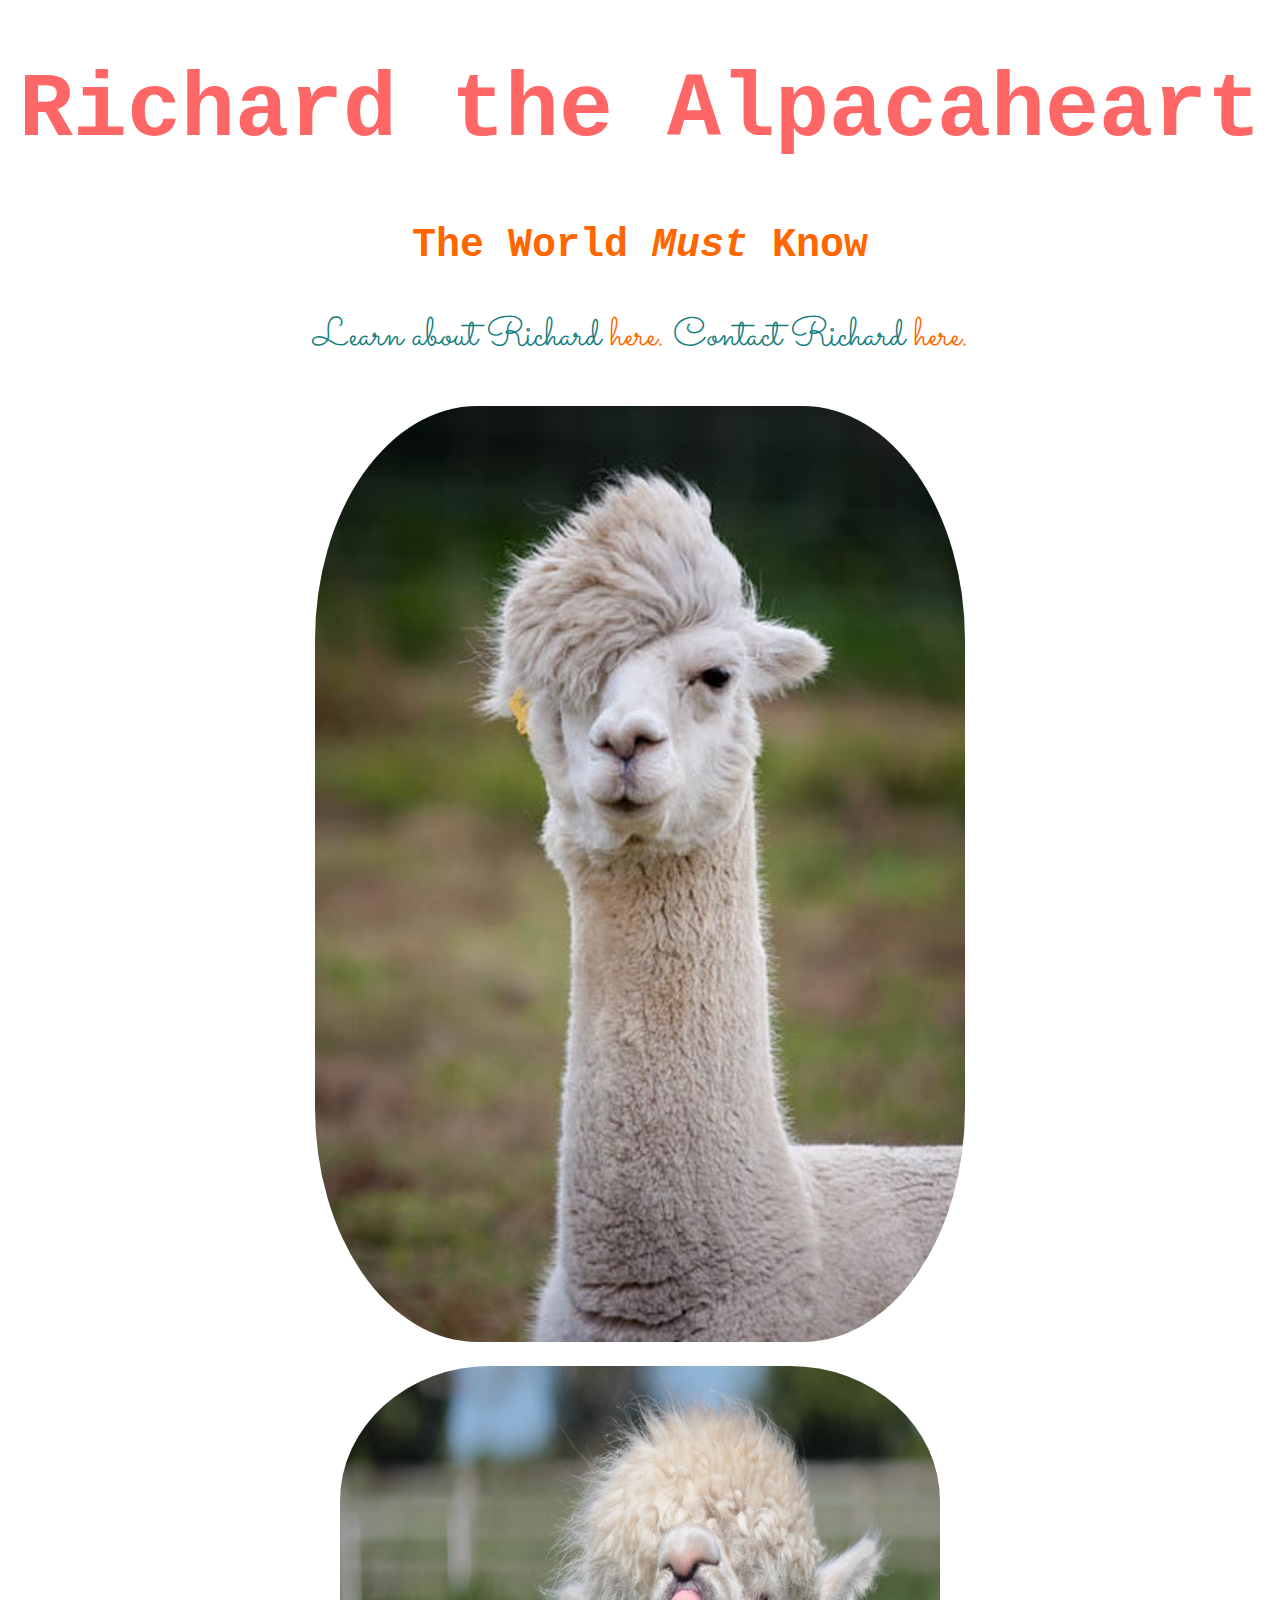
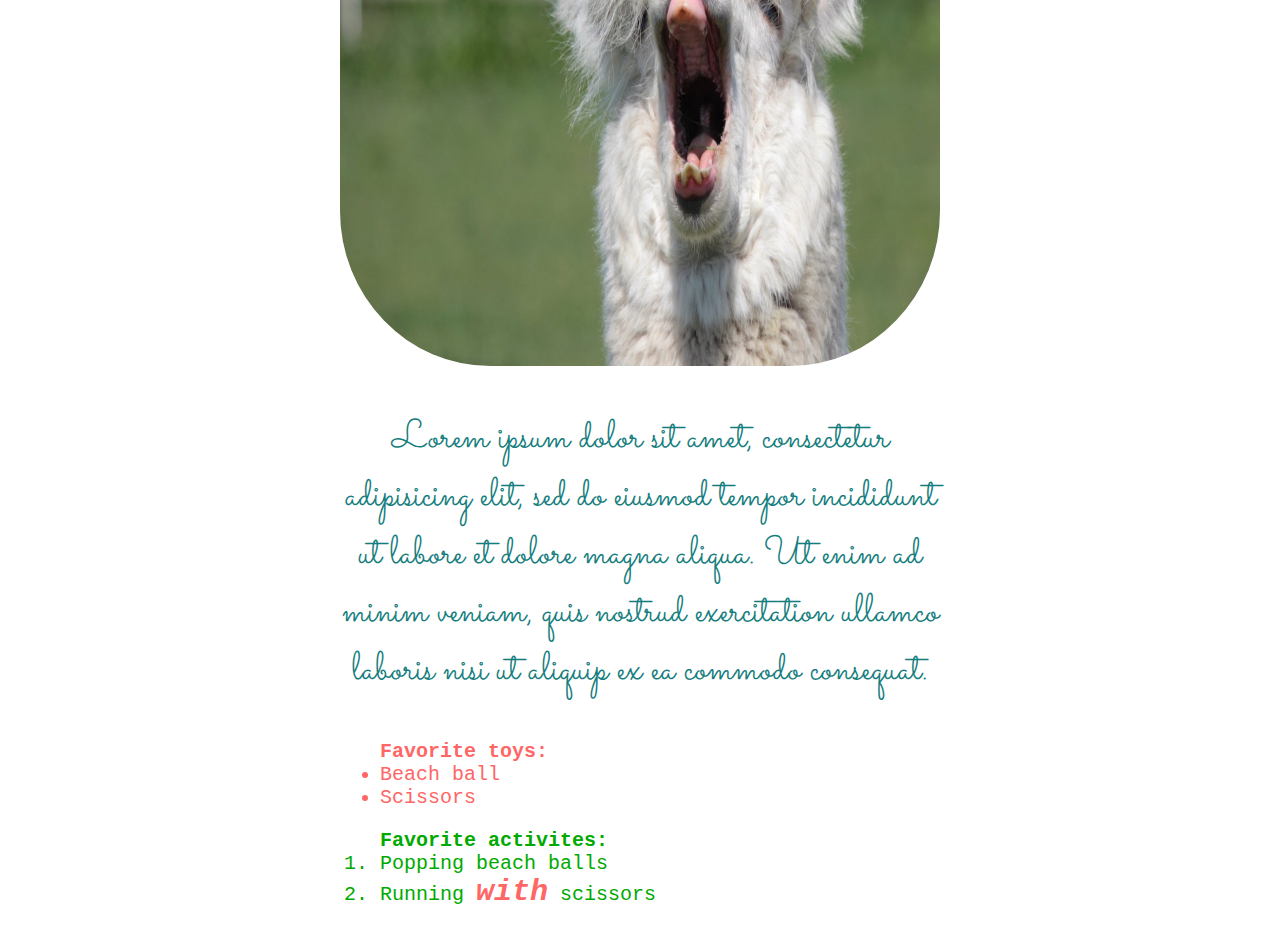
<file: index.html>
<!DOCTYPE html>
<html>
  <head>
    <meta charset="utf-8">
    <title>Richard the Alpacaheart</title>
    <link rel="stylesheet" href="css/style.css">
    <link href='https://fonts.googleapis.com/css?family=Sacramento' rel='stylesheet' type='text/css'>
  </head>
  <body>
    <h1>Richard the Alpacaheart</h1>
    <h2><a href="https://en.wikipedia.org/wiki/Alpaca">The World <em>Must</em> Know</a></h2>
    <p>
      Learn about Richard <a href="about.html">here.</a>
      Contact Richard <a href="contact.html">here.</a>
    </p>
    <img id="hair" src="img/alpaca-hair.jpg" alt="a good hair day" />
    <br>
    <img id="yawn" src="img/alpacayawn.jpg" alt="yawn" />
    <div class="otherhalf">
      <p>
            Lorem ipsum dolor sit amet, consectetur adipisicing elit, sed do eiusmod tempor incididunt ut labore et dolore magna aliqua. Ut enim ad minim veniam, quis nostrud exercitation ullamco laboris nisi ut aliquip ex ea commodo consequat. 
      </p>

      <ul>
        Favorite toys:
        <li>Beach ball</li>
        <li>Scissors</li>
      </ul>

      <ol>
        Favorite activites:
        <li>Popping beach balls</li>
        <li>Running <span><strong>with</strong></span> scissors</li>
      </ol>

    </div>
  </body>
</html>
</file>
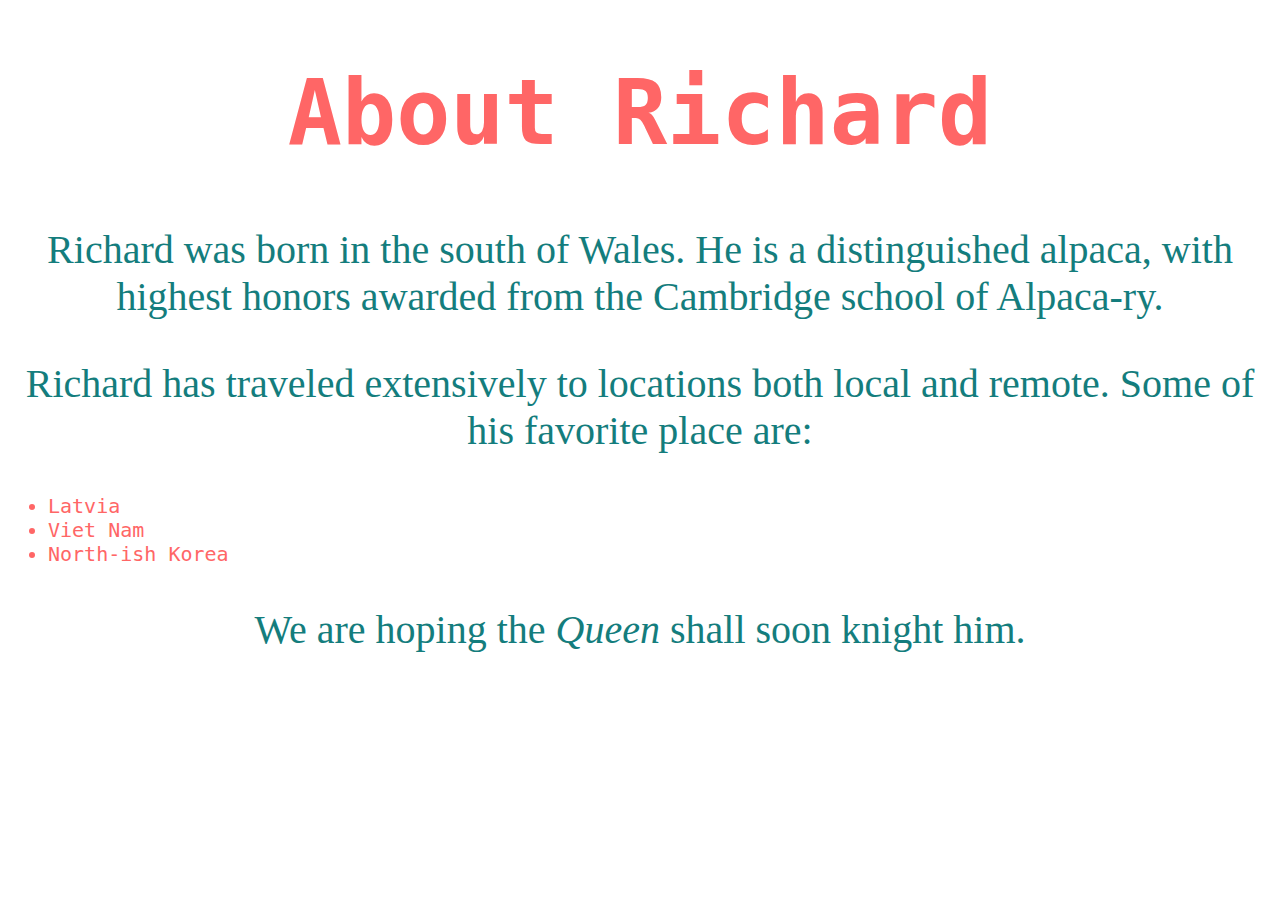
<file: about.html>
<!DOCTYPE html>
<html>
  <head>
    <meta charset="utf-8">
    <title>About Richard</title>
    <link rel="stylesheet" href="css/style.css">
  </head>
  <body>
    <h1>About Richard</h1>
    <p>
      Richard was born in the south of Wales.  He is a distinguished alpaca, with highest honors awarded from the Cambridge school of Alpaca-ry.
    </p>

    <p>
      Richard has traveled extensively to locations both local and remote.  Some of his favorite place are:
    </p>

    <ul>
      <li>Latvia</li>
      <li>Viet Nam</li>
      <li>North-ish Korea</li>
    </ul>

    <p>
      We are hoping the <em>Queen</em> shall soon knight him.
    </p>
  </body>
</html>
</file>
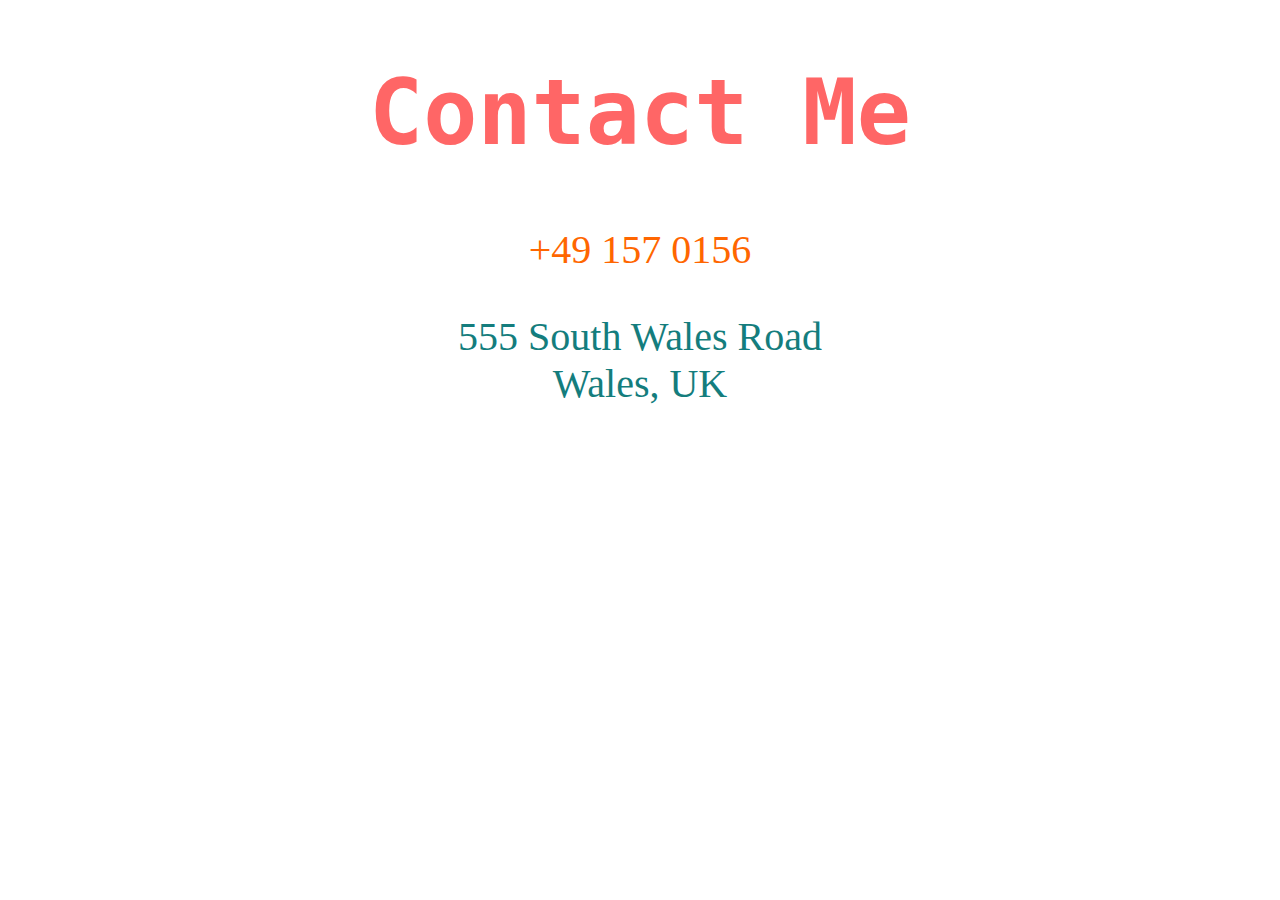
<file: contact.html>
<!DOCTYPE html>
<html>
  <head>
    <meta charset="utf-8">
    <title>Contact Richard</title>
    <link rel="stylesheet" href="css/style.css">
  </head>
  <body>
    <h1>Contact Me</h1>

    <p>
      <a href="tel:+491570156">+49 157 0156</a><br>
    </p>
    <p>
      555 South Wales Road <br>
      Wales, UK
    </p>
  </body>
</html>
</file>
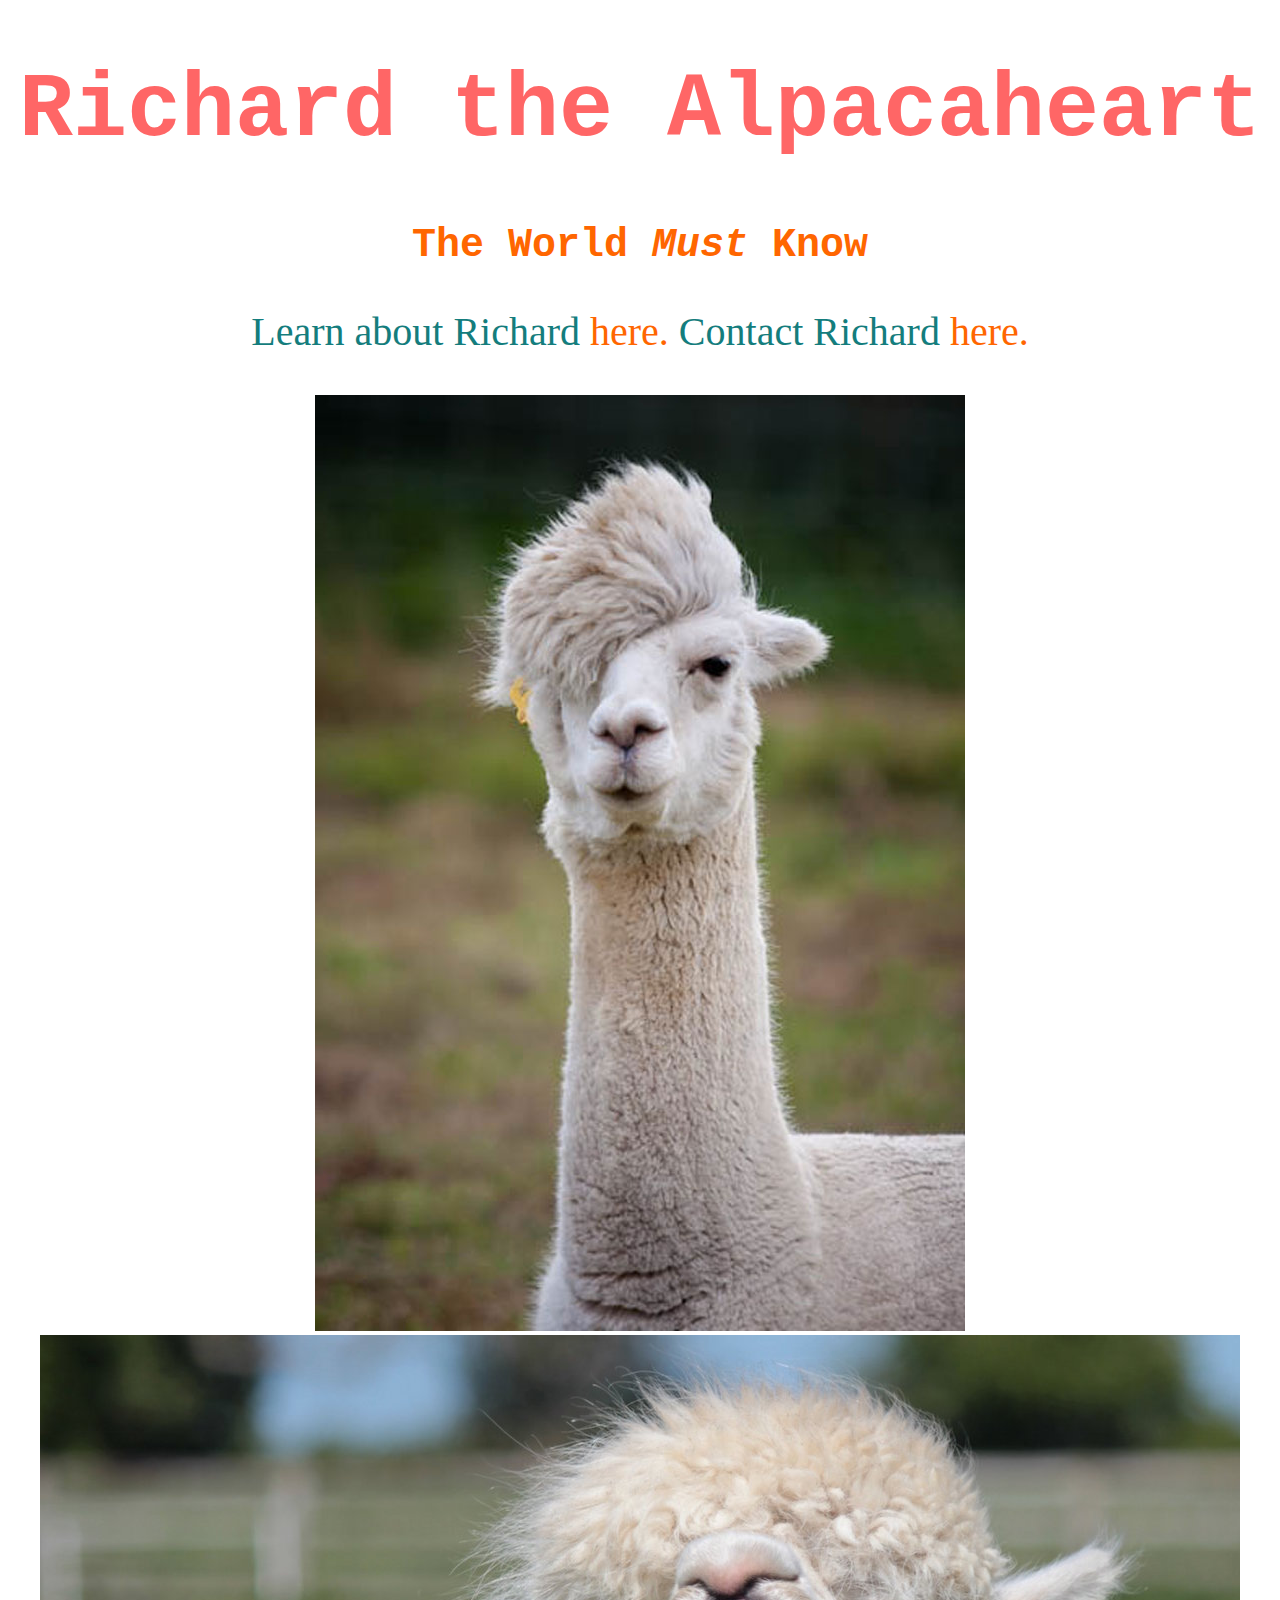
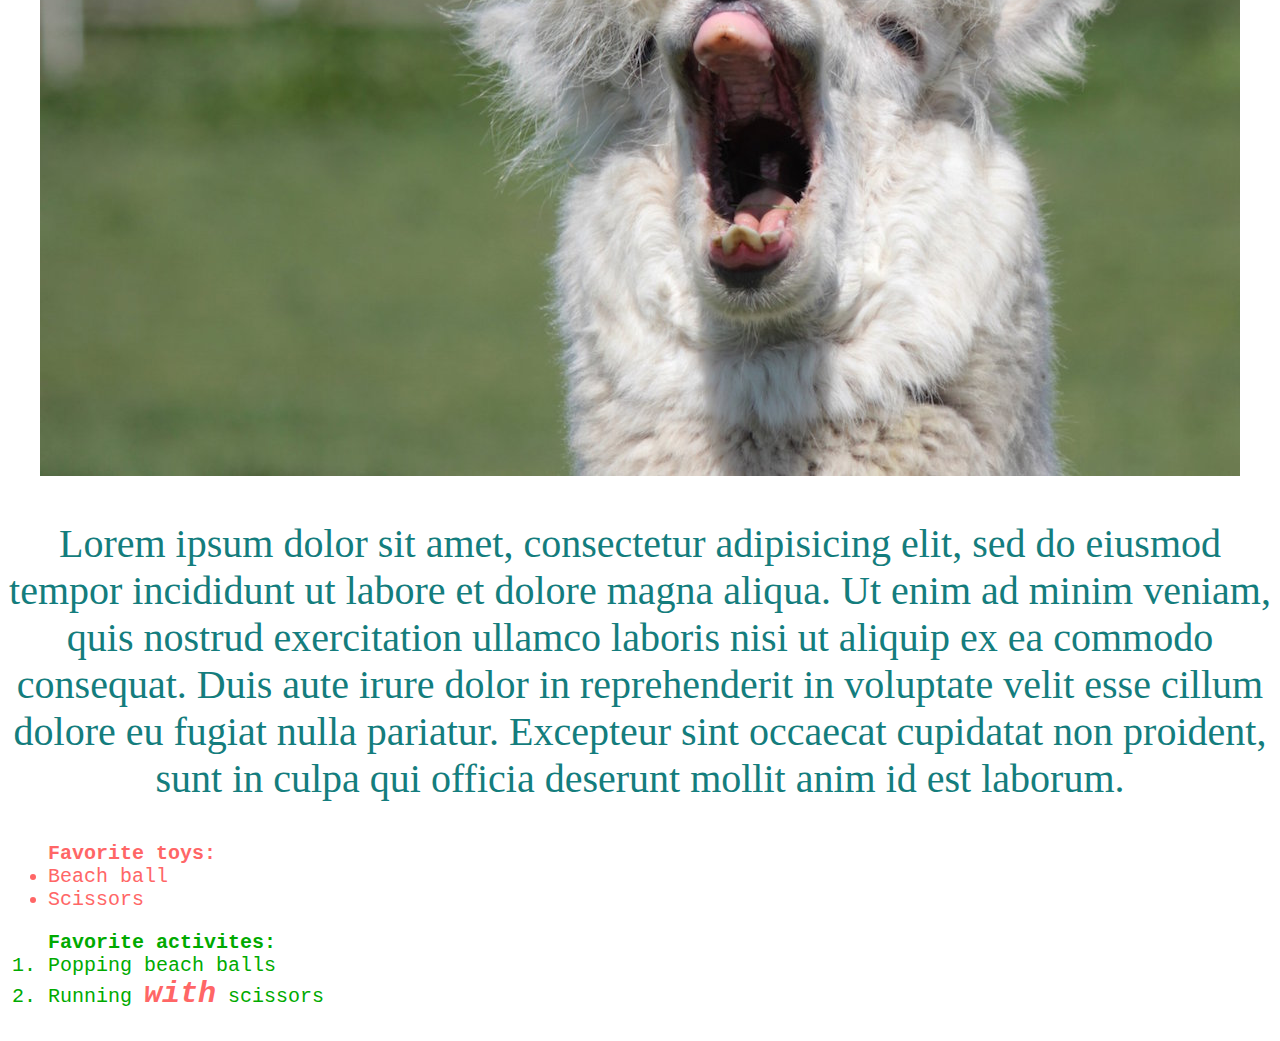
<file: pet-blog.html>
<!DOCTYPE html>
<html>
  <head>
    <meta charset="utf-8">
    <title>Richard the Alpacaheart</title>
    <link rel="stylesheet" href="css/style.css">
  </head>
  <body>
    <h1>Richard the Alpacaheart</h1>
    <h2><a href="https://en.wikipedia.org/wiki/Alpaca">The World <em>Must</em> Know</a></h2>
    <p>
      Learn about Richard <a href="about.html">here.</a>
      Contact Richard <a href="contact.html">here.</a>
    </p>
    <img src="img/alpaca-hair.jpg" alt="a good hair day" />
    <img src="img/alpacayawn.jpg" alt="yawn" />
    <p>
      Lorem ipsum dolor sit amet, consectetur adipisicing elit, sed do eiusmod tempor incididunt ut labore et dolore magna aliqua. Ut enim ad minim veniam, quis nostrud exercitation ullamco laboris nisi ut aliquip ex ea commodo consequat. Duis aute irure dolor in reprehenderit in voluptate velit esse cillum dolore eu fugiat nulla pariatur. Excepteur sint occaecat cupidatat non proident, sunt in culpa qui officia deserunt mollit anim id est laborum.
    </p>

    <ul>
      Favorite toys:
      <li>Beach ball</li>
      <li>Scissors</li>
    </ul>

    <ol>
      Favorite activites:
      <li>Popping beach balls</li>
      <li>Running <span><strong>with</strong></span> scissors</li>
    </ol>
  </body>
</html>
</file>
<file: css/style.css>
body {
  text-align: center;
}

/* =============================
HEADER
================================ */

h1 {
  font-family: monospace;
  font-size: 90px;
  color: #ff6666;
}

h2 {
  font-family: monospace;
  font-size: 40px;
  color: #ff6600;
}

/* =============================
BODY Styles
================================ */
p {
font-family: 'Sacramento', cursive;
font-size: 40px;
color: #147D7D;
}

a {
  color: #ff6600;
  text-decoration: none;
}

ul {
  font-family: monospace;
  color: #ff6666;
  font-size: 20px;
  font-weight: bolder;
  text-align: left;
}
ul li {
  font-family: monospace;
  color: #ff6666;
  font-size: 20px;
  font-weight: normal;

}

ol {
  font-family: monospace;
  color: #00aa00;
  font-size: 20px;
  font-weight: bolder;
  text-align: left;
}

ol li {
  font-family: monospace;
  color: #00aa00;
  font-size: 20px;
  font-weight: normal;
}

span {
  font-size: 30px;
  font-weight:bolder;
  font-style: italic;
  color: #ff6666;
}

/* =============================
Layout
================================ */


h1 {
  text-align: center;
}

#hair {
  margin:auto;
  border-radius: 25%;
}

#yawn {
  height: 600px;
  width: 600px;
  margin:auto;
  border-radius: 25%;
  padding-top: 20px;
}

.otherhalf {
  max-width: 600px;
  text-align: center;
  margin:auto;
}
</file>
